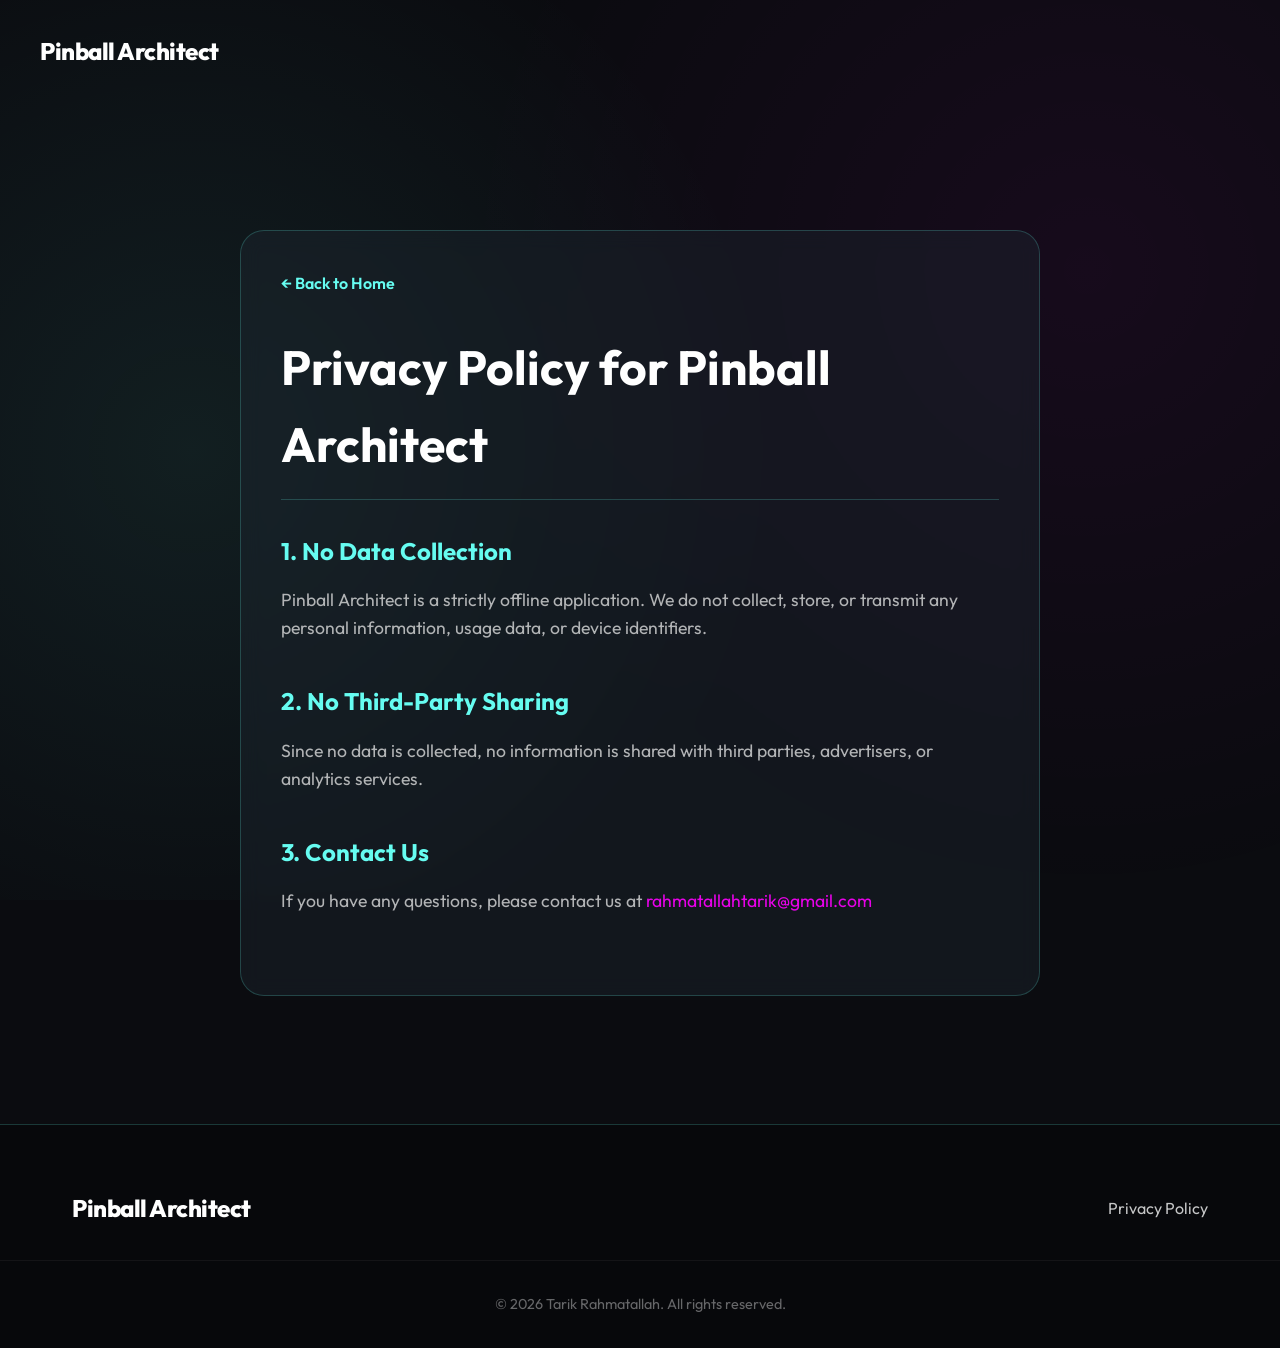
<file: privacy.html>
<!DOCTYPE html>
<html lang="en">
<head>
    <meta charset="UTF-8">
    <meta name="viewport" content="width=device-width, initial-scale=1.0">
    <title>Privacy Policy | Pinball Architect</title>
    
    <!-- Google Fonts -->
    <link rel="preconnect" href="https://fonts.googleapis.com">
    <link rel="preconnect" href="https://fonts.gstatic.com" crossorigin>
    <link href="https://fonts.googleapis.com/css2?family=Outfit:wght@300;400;600;800;900&display=swap" rel="stylesheet">
    
    <link rel="stylesheet" href="styles.css">
    <style>
        .page-content {
            padding: 8rem 2rem 4rem;
            min-height: 70vh;
        }
        
        .privacy-container {
            max-width: 800px;
            margin: 0 auto;
        }

        .privacy-title {
            font-size: 3rem;
            color: var(--text-light);
            margin-bottom: 2rem;
            border-bottom: 1px solid var(--card-border);
            padding-bottom: 1rem;
        }

        .privacy-section {
            margin-bottom: 2.5rem;
        }

        .privacy-section h2 {
            font-size: 1.5rem;
            color: var(--accent-cyan);
            margin-bottom: 1rem;
        }
        
        .privacy-section p {
            font-size: 1.1rem;
            color: var(--text-main);
            opacity: 0.9;
        }
        
        .privacy-section a {
            color: var(--accent-magenta);
            text-decoration: none;
        }
        
        .privacy-section a:hover {
            text-decoration: underline;
        }
        
        .back-link {
            display: inline-block;
            margin-bottom: 2rem;
            color: var(--accent-cyan);
            text-decoration: none;
            font-weight: 600;
        }
        
        .back-link:hover {
            text-decoration: underline;
        }
    </style>
</head>
<body>
    <div class="glow-bg"></div>
    
    <nav class="navbar container">
        <div class="logo">
            <a href="index.html" style="color: inherit; text-decoration: none;">Pinball Architect</a>
        </div>
    </nav>

    <main class="page-content container">
        <div class="privacy-container glass-panel">
            <a href="index.html" class="back-link">← Back to Home</a>
            
            <h1 class="privacy-title">Privacy Policy for Pinball Architect</h1>
            
            <div class="privacy-section">
                <h2>1. No Data Collection</h2>
                <p>Pinball Architect is a strictly offline application. We do not collect, store, or transmit any personal information, usage data, or device identifiers.</p>
            </div>
            
            <div class="privacy-section">
                <h2>2. No Third-Party Sharing</h2>
                <p>Since no data is collected, no information is shared with third parties, advertisers, or analytics services.</p>
            </div>
            
            <div class="privacy-section">
                <h2>3. Contact Us</h2>
                <p>If you have any questions, please contact us at <a href="mailto:rahmatallahtarik@gmail.com">rahmatallahtarik@gmail.com</a></p>
            </div>
        </div>
    </main>

    <footer class="footer">
        <div class="container footer-content">
            <div class="logo">
                Pinball Architect
            </div>
            <div class="footer-links">
                <a href="privacy.html">Privacy Policy</a>
            </div>
        </div>
        <div class="footer-bottom">
            <p>&copy; 2026 Tarik Rahmatallah. All rights reserved.</p>
        </div>
    </footer>
</body>
</html>
</file>
<file: styles.css>
/* Reset & Variables */
:root {
    --bg-color: #0b0c10;
    --card-bg: rgba(31, 40, 51, 0.4);
    --card-border: rgba(102, 252, 241, 0.2);
    --text-main: #c5c6c7;
    --text-light: #ffffff;
    --accent-cyan: #66fcf1;
    --accent-teal: #45a29e;
    --accent-magenta: #ff00ff;
    
    --font-primary: 'Outfit', sans-serif;
    
    --transition: 0.3s cubic-bezier(0.25, 0.8, 0.25, 1);
}

* {
    margin: 0;
    padding: 0;
    box-sizing: border-box;
}

body {
    background-color: var(--bg-color);
    color: var(--text-main);
    font-family: var(--font-primary);
    line-height: 1.6;
    overflow-x: hidden;
    position: relative;
}

/* Background Effects */
.glow-bg {
    position: fixed;
    top: 0;
    left: 0;
    width: 100vw;
    height: 100vh;
    z-index: -1;
    background: 
        radial-gradient(circle at 15% 50%, rgba(102, 252, 241, 0.08) 0%, transparent 50%),
        radial-gradient(circle at 85% 30%, rgba(255, 0, 255, 0.05) 0%, transparent 50%);
    pointer-events: none;
}

/* Layout */
.container {
    max-width: 1200px;
    margin: 0 auto;
    padding: 0 2rem;
}

/* Navbar */
.navbar {
    padding: 2rem 0;
    display: flex;
    justify-content: space-between;
    align-items: center;
}

.logo {
    font-size: 1.5rem;
    font-weight: 800;
    color: var(--text-light);
    display: flex;
    align-items: center;
    gap: 0.5rem;
    letter-spacing: -0.5px;
}

/* Hero Section */
.hero {
    display: flex;
    align-items: center;
    justify-content: space-between;
    min-height: 80vh;
    gap: 4rem;
    padding-top: 2rem;
    padding-bottom: 4rem;
}

.hero-content {
    flex: 1;
    max-width: 600px;
}

.badge {
    display: inline-block;
    padding: 0.4rem 1rem;
    background: rgba(102, 252, 241, 0.1);
    color: var(--accent-cyan);
    border: 1px solid var(--accent-cyan);
    border-radius: 2rem;
    font-size: 0.9rem;
    font-weight: 600;
    margin-bottom: 1.5rem;
    text-transform: uppercase;
    letter-spacing: 1px;
}

.hero-title {
    font-size: 4rem;
    font-weight: 900;
    line-height: 1.1;
    color: var(--text-light);
    margin-bottom: 1.5rem;
}

.highlight {
    background: linear-gradient(to right, var(--accent-cyan), var(--accent-magenta));
    background-clip: text;
    -webkit-background-clip: text;
    -webkit-text-fill-color: transparent;
    display: inline-block;
}

.hero-subtitle {
    font-size: 1.25rem;
    margin-bottom: 2.5rem;
    opacity: 0.9;
}

.store-buttons {
    display: flex;
    gap: 1rem;
    align-items: center;
}

.store-btn {
    display: block;
    height: 50px;
    transition: transform 0.2s ease, opacity 0.2s ease;
}

.store-btn img {
    height: 100%;
    width: auto;
}

.store-btn:hover {
    transform: translateY(-2px);
    opacity: 0.9;
}


/* Hero Visuals */
.hero-visual {
    flex: 1;
    position: relative;
    height: 600px;
    display: flex;
    justify-content: center;
    align-items: center;
}

.phone-mockup {
    position: absolute;
    width: 260px;
    border-radius: 2rem;
    padding: 10px;
    background: var(--card-bg);
    border: 1px solid var(--card-border);
    box-shadow: 0 25px 50px rgba(0, 0, 0, 0.5);
    backdrop-filter: blur(10px);
}

.phone-mockup img {
    width: 100%;
    border-radius: 1.5rem;
    display: block;
}

.floating-1 {
    transform: rotate(-10deg) translateX(-50px) translateY(-20px);
    z-index: 2;
    animation: float 6s ease-in-out infinite;
}

.floating-2 {
    transform: rotate(5deg) translateX(70px) translateY(40px);
    z-index: 1;
    opacity: 0.8;
    filter: brightness(0.7);
    animation: float 7s ease-in-out infinite alternate;
}

@keyframes float {
    0% { transform: rotate(-10deg) translateX(-50px) translateY(-20px); }
    50% { transform: rotate(-8deg) translateX(-50px) translateY(-10px); }
    100% { transform: rotate(-10deg) translateX(-50px) translateY(-20px); }
}

.floating-2 {
    animation-name: float2;
}

@keyframes float2 {
    0% { transform: rotate(5deg) translateX(70px) translateY(40px); }
    50% { transform: rotate(7deg) translateX(70px) translateY(30px); }
    100% { transform: rotate(5deg) translateX(70px) translateY(40px); }
}

/* Features Section */
.features {
    padding: 6rem 2rem;
}

.section-header {
    text-align: center;
    margin-bottom: 4rem;
}

.section-header h2 {
    font-size: 2.5rem;
    color: var(--text-light);
    margin-bottom: 0.5rem;
}

.feature-grid {
    display: grid;
    grid-template-columns: repeat(auto-fit, minmax(320px, 1fr));
    gap: 2rem;
}

.glass-panel {
    background: var(--card-bg);
    border: 1px solid var(--card-border);
    border-radius: 1.5rem;
    padding: 2.5rem;
    backdrop-filter: blur(10px);
    transition: var(--transition);
}

.glass-panel:hover {
    transform: translateY(-5px);
    border-color: rgba(102, 252, 241, 0.5);
    box-shadow: 0 10px 30px rgba(102, 252, 241, 0.1);
}

.feature-icon {
    font-size: 2.5rem;
    margin-bottom: 1.5rem;
}

.feature-card h3 {
    color: var(--text-light);
    font-size: 1.5rem;
    margin-bottom: 1rem;
}

.feature-card p {
    margin-bottom: 2rem;
}

.feature-img {
    width: 100%;
    border-radius: 1rem;
    display: block;
    box-shadow: 0 10px 20px rgba(0,0,0,0.3);
}

.themes-showcase {
    position: relative;
    width: 100%;
}

.themes-showcase img {
    width: 100%;
    border-radius: 1rem;
    display: block;
    box-shadow: 0 10px 20px rgba(0,0,0,0.3);
}

.themes-showcase .fade-theme {
    position: absolute;
    top: 0;
    left: 0;
    opacity: 0;
    animation: fadePulse 6s infinite alternate ease-in-out;
}

@keyframes fadePulse {
    0%, 30% { opacity: 0; }
    70%, 100% { opacity: 1; }
}

/* Footer */
.footer {
    border-top: 1px solid var(--card-border);
    padding: 4rem 0 2rem;
    margin-top: 4rem;
    background: rgba(0,0,0,0.3);
}

.footer-content {
    display: flex;
    justify-content: space-between;
    align-items: center;
    margin-bottom: 2rem;
    flex-wrap: wrap;
    gap: 2rem;
}

.footer-links {
    display: flex;
    gap: 1.5rem;
}

.footer-links a {
    color: var(--text-main);
    text-decoration: none;
    transition: color 0.2s;
}

.footer-links a:hover {
    color: var(--accent-cyan);
}

.footer-bottom {
    text-align: center;
    padding-top: 2rem;
    border-top: 1px solid rgba(255,255,255,0.05);
    font-size: 0.9rem;
    color: rgba(197, 198, 199, 0.5);
}

@keyframes float-mobile {
    0% { transform: translateY(0); }
    50% { transform: translateY(-10px); }
    100% { transform: translateY(0); }
}

/* Responsive */
@media (max-width: 900px) {
    .container {
        padding: 0 1.5rem;
        max-width: 100%;
        width: 100%;
        overflow-x: hidden;
    }

    .hero {
        flex-direction: column;
        text-align: center;
        gap: 3rem;
        padding-top: 2rem;
        padding-bottom: 2rem;
        min-height: auto;
    }
    
    .hero-content {
        max-width: 100%;
        position: relative;
        z-index: 10;
        margin-bottom: 2rem;
    }
    
    .hero-title {
        font-size: 2.8rem;
    }
    
    .store-buttons {
        justify-content: center;
        margin-top: 2rem;
    }
    
    .hero-visual {
        height: 400px;
        width: 100%;
        position: relative;
        margin-top: 2rem;
        display: flex;
        justify-content: center;
        align-items: center;
        overflow: visible;
    }
    
    .phone-mockup {
        width: 200px;
        position: absolute !important;
        top: 50% !important;
        left: 50% !important;
        margin: 0 !important;
    }
    
    .floating-1 {
        transform: translate(-70%, -50%) rotate(-10deg) !important;
        z-index: 2;
        animation: float-mobile 6s ease-in-out infinite !important;
    }
    
    .floating-2 {
        transform: translate(-30%, -40%) rotate(5deg) !important;
        z-index: 1;
        opacity: 0.8;
        filter: brightness(0.7);
        animation: float-mobile 7s ease-in-out infinite alternate !important;
    }
}

@media (max-width: 600px) {
    .hero-title {
        font-size: 2.22rem;
    }
    
    .hero-subtitle {
        font-size: 1.1rem;
    }

    .store-buttons {
        flex-direction: column;
        gap: 1rem;
        align-items: center;
    }
    
    .hero-visual {
        height: 350px;
    }
    
    .phone-mockup {
        width: 160px;
    }

    .floating-1 {
        transform: translate(-75%, -50%) rotate(-10deg) !important;
    }
    
    .floating-2 {
        transform: translate(-25%, -40%) rotate(5deg) !important;
    }
    
    .feature-grid {
        grid-template-columns: 1fr;
    }
    
    .glass-panel {
        padding: 1.5rem;
    }
}
</file>
